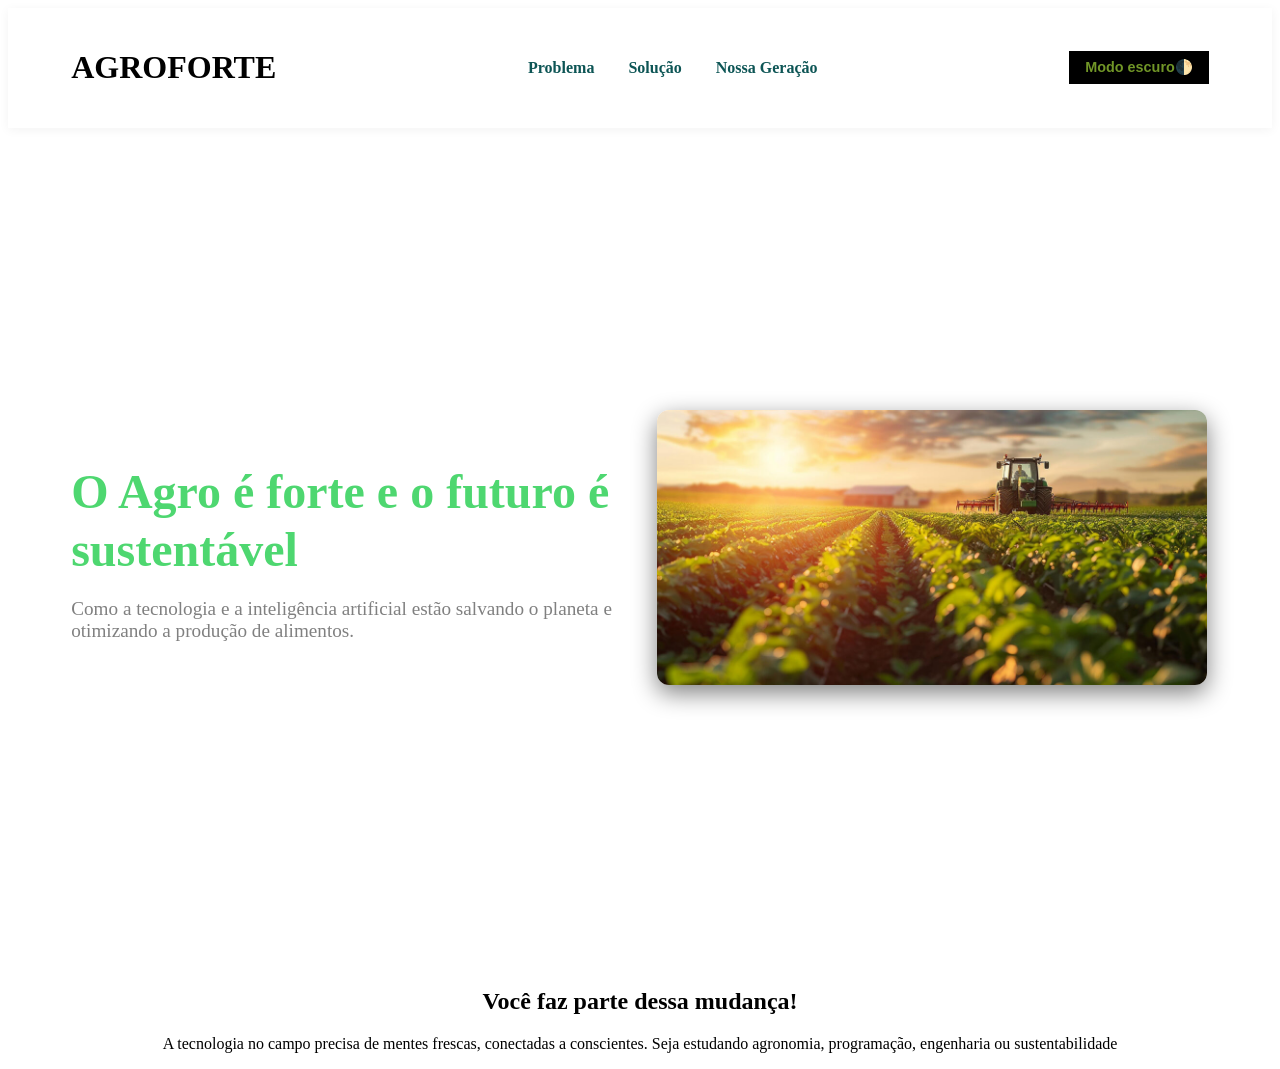
<file: index.html>
<!DOCTYPE html>
<html lang="pt-BR">
<head>
    <meta charset="UTF-8">
    <meta name="viewport" content="width=device-width, initial-scale=1.0">
    <title>AgroFORTE</title>
    <link rel="stylesheet" href="style.css">
</head>
<body>
    <header class="cabecalho">
        <h1 class="titulo">AGROFORTE</h1>
        <nav class="cabecalho-menu">
        <a href="#" class="cabecalho-menu-item"> Problema</a>
        <a href="#" class="cabecalho-menu-item"> Solução</a>
        <a href="#" class="cabecalho-menu-item"> Nossa Geração</a>
    </nav>
       <button class="cabecalho-menu-botao">Modo escuro🌓</button>
 </header>

 <section class="problema">
    <div class="problema-textos">
        <h2 class="problema-titulo">O Agro é forte e o futuro é sustentável</h2>
        <p class="problema-paragrafo">Como a tecnologia e a inteligência artificial estão salvando o planeta e otimizando a produção de alimentos.</p>
    </div>
    <div class="problema-imagem">
        <img src="agro.jpg" alt="descrição da imagem" class="problema-foto">
    </div>
 </section>

 <footer class="rodape">
    <h2 class="rodape-titulo">Você faz parte dessa mudança!</h2>
    <p class= "rodape-texto">
   A tecnologia no campo precisa de mentes frescas, conectadas a conscientes. Seja estudando agronomia, programação, engenharia ou sustentabilidade
</p>
 </footer>

</body>

</html>
</file>
<file: style.css>
.cabecalho{
  display: flex;  
  justify-content: space-between;
  align-items: center;
  padding: 20px 5%;
  background-color: white;
  box-shadow: 0 2px 10px rgba(0, 0, 0, 0.05);
    position: sticky;
    top: 0;
    z-index: 1000;
}

.cabecalho-menu{
  display: block;
  unicode-bidi: isolate;
}

.cabecalho-menu-item{
    text-decoration: none;
    color:rgb(13, 85, 85);
    margin:0 15px;
    font-weight: 600;
    transition: color 0.2s;
}

.cabecalho-menu-botao{
        background-color: black;
    color:rgb(113, 150, 39);
    border: none;
    padding: 8px 16px;
    border-color: black;
    border: radius 20px;
    cursor: pointer;
    font-weight: 600;
    font-size: 0.9rem;
    transition: transform 0.2s;
}

.problema{
  display: flex;
  align-items: center;
  justify-content: space-between;
  padding: 60px 5%;
  min-height: 80vh;
  gap:30px;
}

.problema-textos{
 flex:1;
}

.problema-titulo{
  font-size: 3rem;
  color: rgb(78, 215, 112);
  line-height: 1.2;
  margin-bottom: 20px;
}

.problema-paragrafo{
  font-size: 1.2rem;
  margin-bottom: 30px;
  color: gray;
}

.problema-imagem{
  flex: 1;
  display: flex;
  justify-content: center;
}

.problema-foto{
  width: 100%;
  max-width: 550px;
  height: auto;
  border-radius: 12px;
  box-shadow: 0 8px 24px gray;
}

.rodape{
  text-align: center;
}
</file>
